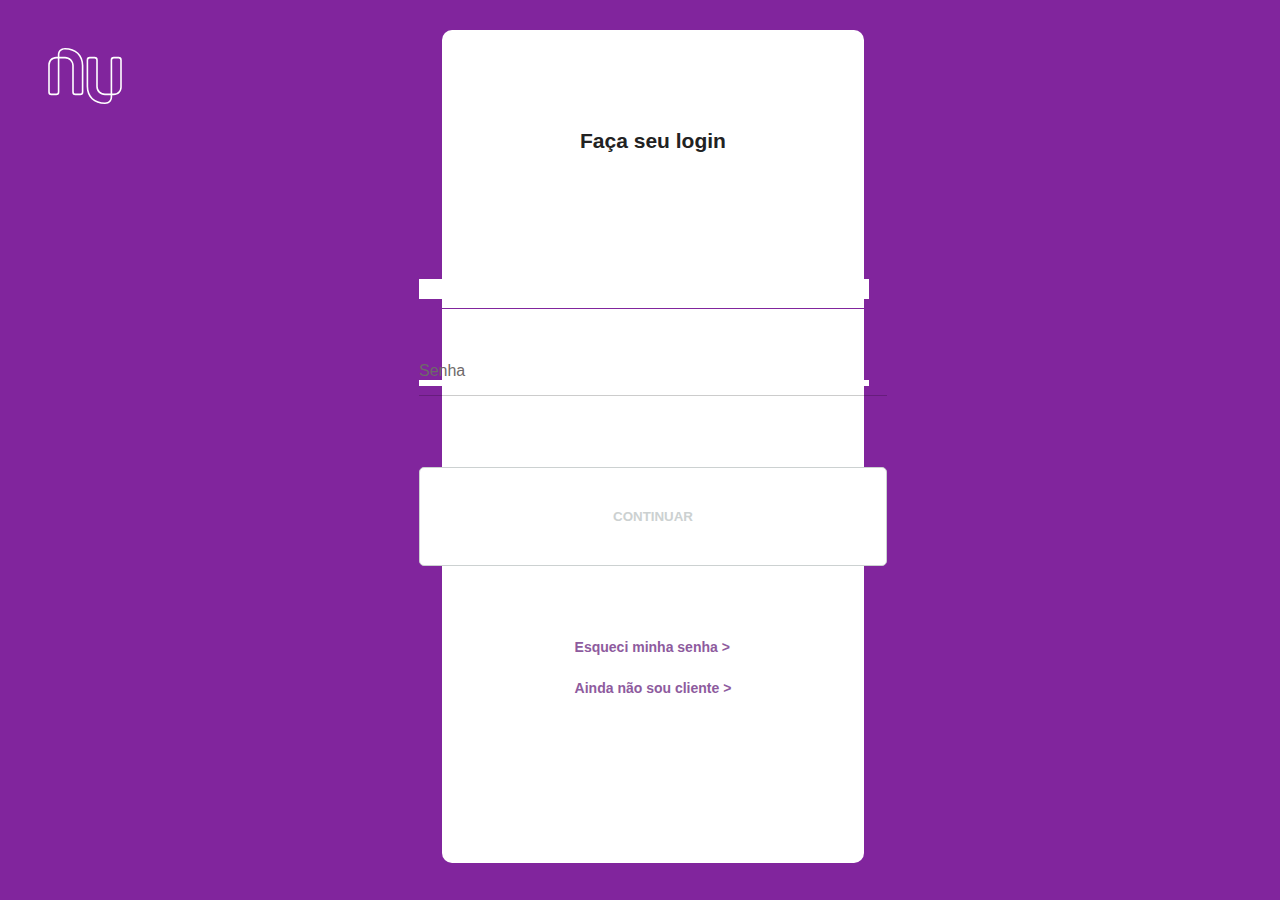
<file: Nubank/index.html>
<!DOCTYPE html>
<html lang="en">
<head>
    <meta charset="UTF-8">
    <meta http-equiv="X-UA-Compatible" content="IE=edge">
    <meta name="viewport" content="width=device-width, initial-scale=1.0">
    <title>Login - Nubank</title>
    <link rel="stylesheet" href="style.css">
</head>
<body>
    <header><img src="assets/white.svg" alt="logo nubank" height="80px"></header>
    <div class="container">
        <h2>Faça seu login</h2>
        <form class="form">
            <div class="user">
                <label for="cpf" class='lbluser'>CPF</label>
                <input type='text' name="cpf" id="cpf" class='iptuser' maxlength="14">
                <div class="underline"></div>
            </div>
            <div class="password">
                <label for="password" class='lblpassword'>Senha</label>
                <input type="password" name="password" id="password" class='iptpassword'>
                <div class="underline"></div>
            </div>
            <input type="submit" value="CONTINUAR" class='.btnsubmit' id="btnsubmit">
        </form>
        <div class="footer">
            <div class="esqueci">
                <a href="forgot.html">Esqueci minha senha ></a>
            </div>
            <div class="naocliente">
                <a href="#">Ainda não sou cliente ></a>
            </div>
        </div>
    </div>
    <script src="main.js"></script>
</body>
</html>
</file>
<file: Nubank/style.css>
*{
    margin:0;
    padding:0;
    border:0;
    box-sizing: border-box;
    font-family: sans-serif;
}

header img{
    transition: all 1s ease;
}

header img:hover{
    transform: rotate(180deg);
}

body{
    background-color: #81259D;
    font-family: sans-serif;
    color: #222;
    align-items: center;
    margin: 4vh 5vh;
    cursor: auto;
    position: relative;
}


.container{
    background-color: white;
    align-items: center;
    display: flex;
    flex-direction: column;
    max-width: 50%;
    margin-left: 31vw;
    margin-top: -10vh;
    height: 92.5vh;
    max-width: 33vw;
    border-radius: 10px;
    margin-bottom: -25px;
}

.container h2 {
    margin: 5vh;
    font-size: 21px;
    margin-top: 11vh;
}

.form{
    display: flex;
    flex-direction: column;
    position: relative;
    margin-top: 10px;
}

.form .user {
    display: flex;
    flex-direction: column;
    width: 50vh;
}

.form .password {
    display: flex;
    flex-direction: column;
    width: 50vh;
}

.form label {
    cursor: text;
    color:rgb(110, 105, 105);
    font-size: 16px;
    font-weight: 400;
    margin-top: 6vh;
}

.form .user input {
    margin-bottom: 1vh;
    padding: 3px;
    font-size: 18px;
    height: 0px;
}

.form .password input {
    margin-bottom: 1vh;
    padding: 3px;
    font-size: 18px;
    height: 0px;
}

.form input[type='submit']{
    margin-top: 3vh;
    width: 52vh;
    height: 11vh;
    border-radius: 5px;
    border: 1px solid #ccd1d1;
    background-color: white;
    color: #ccd1d1;
    font-weight: 600;
    transition: 0.3s ease;
    margin-bottom: 8vh;
    margin-top: 8vh;
    font-weight: 12.5px;
}

.form .user .underline::before {
    content: '';
    position: absolute;
    height: 0.5px;
    width: 100%;
    left: 0;
    background:rgba(0,0,0,0.2);
}
.form .user .underline::after {
    content: '';
    position: absolute;
    height: 0.5px;
    width: 100%;
    left: 0;
    background:#81259D;
    transform: scaleX(0);
    transition: all 0.3s ease-in-out;
}


.form  .user input:focus ~ .underline::after{
    transform: scaleX(1);
}


.form .password .underline::before {
    content: '';
    position: absolute;
    height: 0.5px;
    width: 100%;
    left: 0;
    background:rgba(0,0,0,0.2)
}
.form .password .underline::after {
    content: '';
    position: absolute;
    height: 0.5px;
    width: 100%;
    left: 0;
    background:#81259D;
    transform: scaleX(0);
    transition: all 0.3s ease;

}


.form  .password input:focus ~ .underline::after{
    transform: scaleX(1);
}


.footer a {
    text-decoration: none;
    color:#8e5b9e;
    font-weight: 600;
    font-size: 14px;
    transition: ease 0.3s ;
    margin-bottom: 4vh;
}

.container input{
    outline: none;
}

.footer a:hover{
    color: black;
}

.footer div {
    margin-bottom: 2.5vh;
}

.footer {
    margin-bottom: 8vh;
}
</file>
